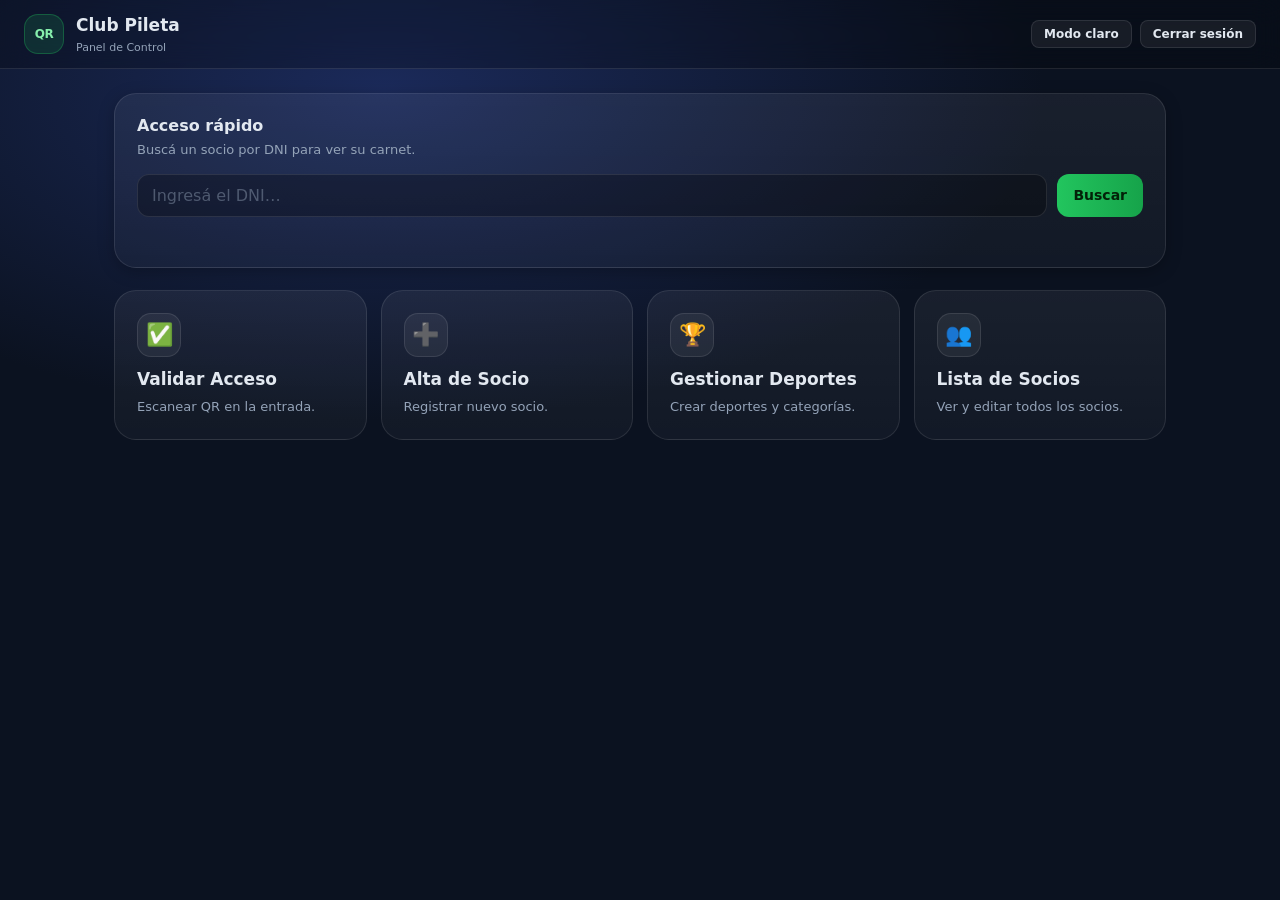
<file: src/main/resources/static/index.html>
<!doctype html>
<html lang="es">
<head>
  <meta charset="utf-8" />
  <meta name="viewport" content="width=device-width,initial-scale=1" />
  <title>Panel de Control — Club Pileta QR</title>
  <script>(function(){document.documentElement.setAttribute('data-theme',localStorage.getItem('theme')||'dark');})()</script>
  <link rel="stylesheet" href="styles.css" />
  <style>
    .quick-search {
      background: var(--card-bg);
      border: 1px solid var(--border);
      border-radius: var(--r-xl);
      padding: 22px;
      margin-bottom: 22px;
      box-shadow: var(--shadow-sm);
    }
    .quick-search h2 { margin: 0 0 4px; font-size: 16px; }

    .search-row { display: flex; gap: 10px; margin-top: 14px; }
    .search-row .form-input { flex: 1; font-size: 16px; }
    @media (max-width: 480px) { .search-row { flex-direction: column; } }

    /* Search result */
    .search-result {
      margin-top: 16px; padding: 16px; border-radius: var(--r-lg);
      background: rgba(34,197,94,.07); border: 1px solid var(--accent-ring);
      display: none; justify-content: space-between; align-items: flex-start; gap: 16px;
      animation: _fadeUp .2s ease-out;
    }
    .search-result.visible { display: flex; }
    .search-result-name { font-size: 19px; font-weight: 700; color: var(--accent-txt); }
    .search-result-sub  { color: var(--txt-muted); font-size: 13px; margin-top: 3px; }
    .search-result-sports { margin-top: 10px; display: flex; flex-wrap: wrap; gap: 6px; }

    .search-msg { margin-top: 10px; font-size: 13px; color: var(--danger); min-height: 18px; }

    /* Nav cards */
    .nav-grid {
      display: grid;
      grid-template-columns: repeat(auto-fit, minmax(220px, 1fr));
      gap: 14px;
    }
    .nav-card {
      background: var(--card-bg); border: 1px solid var(--border);
      border-radius: var(--r-xl); padding: 22px;
      cursor: pointer; text-decoration: none; color: var(--txt);
      transition: border-color .2s, transform .18s, box-shadow .18s;
      display: flex; flex-direction: column; gap: 8px;
    }
    .nav-card:hover {
      border-color: var(--accent-ring);
      transform: translateY(-3px);
      box-shadow: 0 12px 40px rgba(0,0,0,.3);
    }
    .nav-card:active { transform: translateY(-1px); }
    .nav-card-icon {
      width: 44px; height: 44px; border-radius: var(--r-md);
      display: grid; place-items: center; font-size: 22px;
      background: rgba(255,255,255,.06); border: 1px solid var(--border);
      margin-bottom: 4px;
    }
    .nav-card h2 { margin: 0; font-size: 17px; }
    .nav-card p  { margin: 0; color: var(--txt-muted); font-size: 13px; }
  </style>
</head>
<body>

<header class="site-header">
  <div class="header-brand">
    <div class="logo-badge">QR</div>
    <div>
      <div class="header-brand-title">Club Pileta</div>
      <div class="header-brand-sub">Panel de Control</div>
    </div>
  </div>
  <nav class="header-nav">
    <button class="btn btn-sm" id="themeToggle" onclick="toggleTheme()">Modo claro</button>
    <button class="btn btn-sm" onclick="logout()">Cerrar sesión</button>
  </nav>
</header>

<main class="page-main">

  <section class="quick-search">
    <h2>Acceso rápido</h2>
    <p class="text-muted text-sm">Buscá un socio por DNI para ver su carnet.</p>

    <div class="search-row">
      <input id="dniBuscar" class="form-input" type="text"
             placeholder="Ingresá el DNI…" inputmode="numeric"
             onkeypress="if(event.key==='Enter') buscarSocio()" />
      <button class="btn btn-primary" id="btnBuscar" onclick="buscarSocio()">Buscar</button>
    </div>

    <div id="resultado" class="search-result">
      <div>
        <div id="rNombre" class="search-result-name"></div>
        <div id="rInfo" class="search-result-sub"></div>
        <div id="rDeportes" class="search-result-sports"></div>
      </div>
      <button class="btn btn-primary btn-sm" onclick="abrirCarnet()">Ver carnet →</button>
    </div>

    <div id="msg" class="search-msg"></div>
  </section>

  <div class="nav-grid">
    <a href="/scan.html" class="nav-card">
      <div class="nav-card-icon">✅</div>
      <h2>Validar Acceso</h2>
      <p>Escanear QR en la entrada.</p>
    </a>

    <a href="/alta-socio.html" class="nav-card">
      <div class="nav-card-icon">➕</div>
      <h2>Alta de Socio</h2>
      <p>Registrar nuevo socio.</p>
    </a>

    <a href="/admin-deportes.html" class="nav-card">
      <div class="nav-card-icon">🏆</div>
      <h2>Gestionar Deportes</h2>
      <p>Crear deportes y categorías.</p>
    </a>

    <a href="/socios.html" class="nav-card">
      <div class="nav-card-icon">👥</div>
      <h2>Lista de Socios</h2>
      <p>Ver y editar todos los socios.</p>
    </a>
  </div>

</main>

<script src="auth.js"></script>
<script>
initTheme();
let socioActual = null;

async function buscarSocio() {
  const q = document.getElementById('dniBuscar').value.trim();
  const msg = document.getElementById('msg');
  const resDiv = document.getElementById('resultado');
  const depDiv = document.getElementById('rDeportes');
  const btn = document.getElementById('btnBuscar');

  msg.textContent = '';
  resDiv.classList.remove('visible');
  depDiv.innerHTML = '';
  socioActual = null;

  if (!q) return;

  btn.classList.add('is-loading');
  btn.disabled = true;

  try {
    const r = await fetch(`/api/socios/buscar?q=${encodeURIComponent(q)}`);
    if (!r.ok) { msg.textContent = 'Socio no encontrado.'; return; }

    const socio = await r.json();
    if (socio && socio.id) {
      socioActual = socio;
      document.getElementById('rNombre').textContent = socio.nombre;
      document.getElementById('rInfo').textContent = `DNI: ${socio.dni}  ·  ID #${socio.id}`;

      if (socio.deportes && socio.deportes.length > 0) {
        depDiv.innerHTML = socio.deportes
          .map(d => `<span class="badge badge-green">${d.nombre} · ${d.categoria}</span>`)
          .join('');
      } else {
        depDiv.innerHTML = '<span class="text-muted text-sm">Sin deportes asignados</span>';
      }
      resDiv.classList.add('visible');
    }
  } catch (e) {
    msg.textContent = 'Error de conexión con el servidor.';
  } finally {
    btn.classList.remove('is-loading');
    btn.disabled = false;
  }
}

function abrirCarnet() {
  if (socioActual) window.location.href = '/carnet/socio/' + socioActual.id;
}
</script>
</body>
</html>
</file>
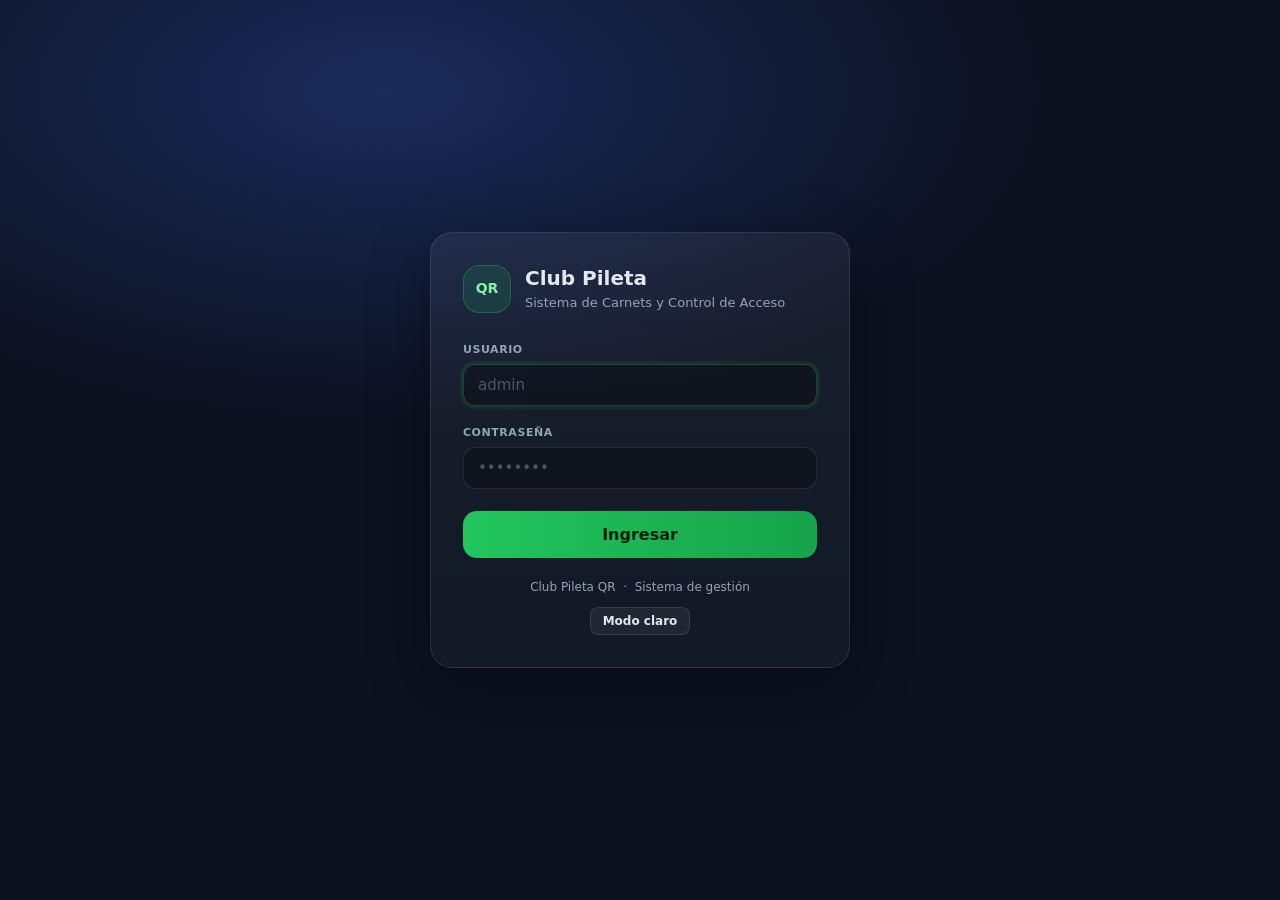
<file: src/main/resources/static/login.html>
<!doctype html>
<html lang="es">
<head>
  <meta charset="utf-8" />
  <meta name="viewport" content="width=device-width,initial-scale=1" />
  <title>Iniciar sesión — Club Pileta QR</title>
  <script>(function(){document.documentElement.setAttribute('data-theme',localStorage.getItem('theme')||'dark');})()</script>
  <link rel="stylesheet" href="styles.css" />
  <script src="auth.js"></script>
  <style>
    body { display: grid; place-items: center; padding: var(--p); }

    .login-card {
      width: min(420px, 100%);
      background: var(--card-bg);
      border: 1px solid var(--border);
      border-radius: var(--r-xl);
      padding: 32px;
      box-shadow: var(--shadow);
      animation: _fadeUp .35s ease-out both;
    }

    .login-logo {
      display: flex; align-items: center; gap: 14px; margin-bottom: 28px;
    }
    .login-logo-badge {
      width: 48px; height: 48px; border-radius: 16px; flex-shrink: 0;
      display: grid; place-items: center;
      background: var(--accent-dim); border: 1px solid var(--accent-ring);
      font-weight: 900; font-size: 14px; color: var(--accent-txt);
    }
    .login-logo h1 { margin: 0; font-size: 20px; }
    .login-logo p  { color: var(--txt-muted); font-size: 13px; margin-top: 3px; }

    .field-wrap { margin-top: 18px; display: grid; gap: 6px; }

    .error-banner {
      display: none; margin-top: 16px;
      padding: 11px 14px; border-radius: var(--r);
      background: var(--danger-dim); border: 1px solid var(--danger-ring);
      color: var(--danger-txt); font-size: 13px;
      align-items: center; gap: 8px;
      animation: _fadeUp .2s ease-out;
    }
    .error-banner.visible { display: flex; }

    .btn-submit { margin-top: 22px; }

    .login-footer {
      margin-top: 20px; text-align: center;
      color: var(--txt-muted); font-size: 12px;
    }
  </style>
</head>
<body>

  <div class="login-card">
    <div class="login-logo">
      <div class="login-logo-badge">QR</div>
      <div>
        <h1>Club Pileta</h1>
        <p>Sistema de Carnets y Control de Acceso</p>
      </div>
    </div>

    <form method="post" action="/login" id="loginForm">
      <div class="field-wrap">
        <label class="form-label" for="username">Usuario</label>
        <input class="form-input" id="username" name="username"
               placeholder="admin" autocomplete="username" autofocus />
      </div>

      <div class="field-wrap">
        <label class="form-label" for="password">Contraseña</label>
        <input class="form-input" id="password" name="password"
               type="password" placeholder="••••••••" autocomplete="current-password" />
      </div>

      <div id="errorBanner" class="error-banner">
        <span>⚠️</span>
        <span>Usuario o contraseña incorrectos. Intentá de nuevo.</span>
      </div>

      <button type="submit" id="btnSubmit" class="btn btn-primary btn-lg btn-full btn-submit">
        Ingresar
      </button>
    </form>

    <div class="login-footer">
      Club Pileta QR &nbsp;·&nbsp; Sistema de gestión
      <div style="margin-top:10px">
        <button class="btn btn-sm" id="themeToggle" onclick="toggleTheme()">Modo claro</button>
      </div>
    </div>
  </div>

  <script>
    initTheme();
    if (new URLSearchParams(location.search).has('error')) {
      document.getElementById('errorBanner').classList.add('visible');
    }

    document.getElementById('loginForm').addEventListener('submit', function() {
      const btn = document.getElementById('btnSubmit');
      btn.classList.add('is-loading');
      btn.textContent = 'Ingresando';
      btn.disabled = true;
    });
  </script>
</body>
</html>
</file>
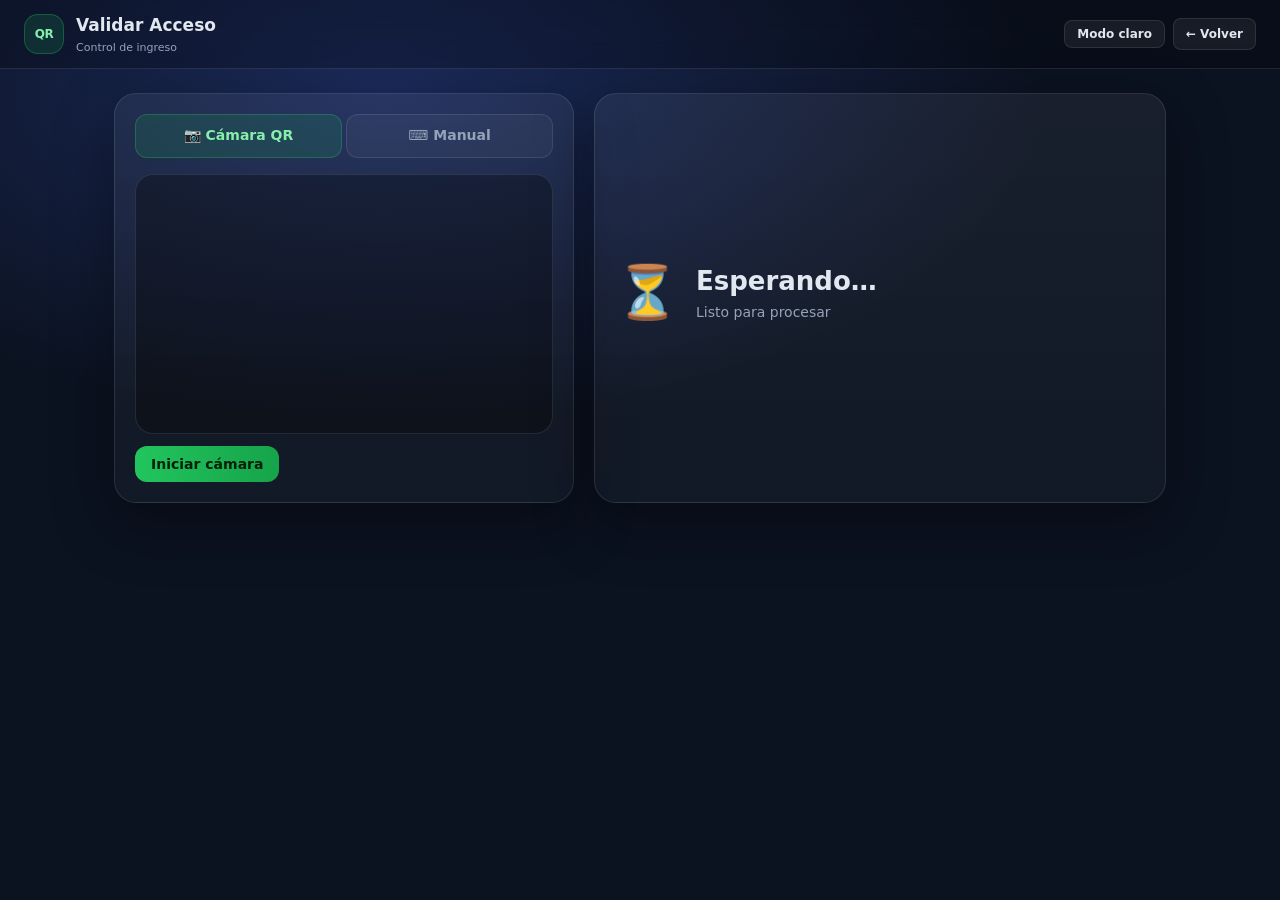
<file: src/main/resources/static/scan.html>
<!doctype html>
<html lang="es">
<head>
  <meta charset="utf-8" />
  <meta name="viewport" content="width=device-width, initial-scale=1" />
  <title>Validar Acceso — Club Pileta QR</title>
  <script>(function(){document.documentElement.setAttribute('data-theme',localStorage.getItem('theme')||'dark');})()</script>
  <link rel="stylesheet" href="styles.css" />
  <script src="auth.js"></script>
  <style>
    .scan-grid {
      display: grid; gap: 20px;
    }
    @media (min-width: 900px) {
      .scan-grid { grid-template-columns: 460px 1fr; }
    }

    /* Tabs */
    .tabs { display: flex; gap: 4px; margin-bottom: 16px; }
    .tab {
      flex: 1; padding: 10px; border-radius: var(--r); cursor: pointer; font-size: 14px;
      font-weight: 600; border: 1px solid var(--border); background: rgba(255,255,255,.04);
      color: var(--txt-muted); transition: .15s; text-align: center; user-select: none;
    }
    .tab.active { background: var(--accent-dim); border-color: var(--accent-ring); color: var(--accent-txt); }
    .tab-panel { display: none; }
    .tab-panel.active { display: block; }

    /* Camera area */
    #reader {
      width: 100%; min-height: 260px; border-radius: var(--r-lg);
      overflow: hidden; background: rgba(0,0,0,.3);
      border: 1px solid var(--border);
    }
    .cam-controls { display: flex; gap: 10px; margin-top: 12px; flex-wrap: wrap; }

    /* Manual input */
    .manual-hint {
      color: var(--txt-muted); font-size: 12px; margin-top: 8px;
    }

    /* Result card */
    .result-card {
      transition: border-color .3s, background .3s;
      min-height: 200px; display: flex; flex-direction: column; justify-content: center;
    }
    .result-card.ok  { border-color: var(--accent-ring); background: rgba(34,197,94,.07); }
    .result-card.bad { border-color: var(--danger-ring); background: var(--danger-dim); }

    .result-head { display: flex; gap: 16px; align-items: center; margin-bottom: 12px; }
    .result-icon { font-size: 52px; line-height: 1; }
    .result-title { font-size: 26px; font-weight: 900; margin: 0; }
    .result-status-line { color: var(--txt-muted); font-size: 14px; }

    .result-kv { margin-top: 8px; font-size: 16px; }
    .result-kv b { color: var(--txt-muted); font-weight: 500; margin-right: 6px; }

    .result-detail {
      margin-top: 14px; padding-top: 12px;
      border-top: 1px solid var(--border);
      font-size: 14px; font-style: italic; color: var(--txt-muted);
    }

    /* Countdown bar */
    .countdown-wrap {
      margin-top: 16px; display: none;
    }
    .countdown-wrap.visible { display: block; }
    .countdown-bar-bg {
      height: 4px; border-radius: 2px; background: rgba(255,255,255,.08);
      overflow: hidden;
    }
    .countdown-bar {
      height: 100%; border-radius: 2px; background: var(--accent);
      transition: width 1s linear;
    }
    .countdown-label { font-size: 11px; color: var(--txt-muted); margin-top: 4px; }
  </style>
</head>
<body>

<header class="site-header">
  <div class="header-brand">
    <div class="logo-badge">QR</div>
    <div>
      <div class="header-brand-title">Validar Acceso</div>
      <div class="header-brand-sub">Control de ingreso</div>
    </div>
  </div>
  <nav class="header-nav">
    <button class="btn btn-sm" id="themeToggle" onclick="toggleTheme()">Modo claro</button>
    <a href="/" class="btn btn-sm">← Volver</a>
  </nav>
</header>

<main class="page-main">
  <div class="scan-grid">

    <!-- Left: scanner panel -->
    <div class="card card-body">
      <div class="tabs">
        <div class="tab active" onclick="switchTab('cam')">📷 Cámara QR</div>
        <div class="tab" onclick="switchTab('manual')">⌨️ Manual</div>
      </div>

      <div id="tabCam" class="tab-panel active">
        <div id="reader"></div>
        <div class="cam-controls">
          <button class="btn btn-primary" id="btnStart" onclick="startCam()">Iniciar cámara</button>
          <button class="btn d-none" id="btnStop" onclick="stopCam()">⏹ Detener</button>
        </div>
      </div>

      <div id="tabManual" class="tab-panel">
        <div class="form-group">
          <label class="form-label">Token del carnet (UUID)</label>
          <input id="manualToken" class="form-input" type="text"
                 placeholder="f259f193  ó  xxxxxxxx-xxxx-xxxx-xxxx-xxxxxxxxxxxx"
                 onkeypress="if(event.key==='Enter') validateManual()" />
        </div>
        <p class="manual-hint">Ingresá el código de 8 caracteres del carnet, el UUID completo, o la URL.</p>
        <button class="btn btn-primary btn-full mt" id="btnManual" onclick="validateManual()">
          Validar acceso
        </button>
      </div>
    </div>

    <!-- Right: result panel -->
    <div id="resultCard" class="card card-body result-card">
      <div class="result-head">
        <div id="rIcon" class="result-icon">⏳</div>
        <div>
          <div id="rTitle" class="result-title">Esperando…</div>
          <div id="rSub" class="result-status-line">Listo para procesar</div>
        </div>
      </div>
      <div id="rInfo"></div>
      <div id="cdWrap" class="countdown-wrap">
        <div class="countdown-bar-bg">
          <div id="cdBar" class="countdown-bar" style="width:100%"></div>
        </div>
        <div class="countdown-label" id="cdLabel"></div>
      </div>
    </div>

  </div>
</main>

<div id="toast-root"></div>
<script src="html5-qrcode.min.js"></script>
<script>
  initTheme();
  const API_URL = '/validar-qr';

  // Auto-validar si la URL trae ?token= (cuando se escanea el QR con el celular)
  (function() {
    const params = new URLSearchParams(window.location.search);
    const t = params.get('token');
    if (t) window.addEventListener('DOMContentLoaded', () => validate(t, true));
  })();
  const CLEAR_MS = 6000;

  const resultCard = document.getElementById('resultCard');
  const rIcon      = document.getElementById('rIcon');
  const rTitle     = document.getElementById('rTitle');
  const rSub       = document.getElementById('rSub');
  const rInfo      = document.getElementById('rInfo');
  const cdWrap     = document.getElementById('cdWrap');
  const cdBar      = document.getElementById('cdBar');
  const cdLabel    = document.getElementById('cdLabel');

  let qrScanner  = null;
  let lastToken  = null;
  let busy       = false;
  let clearTimer = null;
  let cdInterval = null;

  /* ── Audio feedback ── */
  function beep(ok) {
    try {
      const ctx = new (window.AudioContext || window.webkitAudioContext)();
      const osc = ctx.createOscillator();
      const gain = ctx.createGain();
      osc.connect(gain); gain.connect(ctx.destination);
      osc.type = ok ? 'sine' : 'square';
      osc.frequency.setValueAtTime(ok ? 880 : 200, ctx.currentTime);
      gain.gain.setValueAtTime(.1, ctx.currentTime);
      osc.start();
      gain.gain.exponentialRampToValueAtTime(.0001, ctx.currentTime + (ok ? .5 : .8));
      osc.stop(ctx.currentTime + (ok ? .5 : .8));
    } catch(_) {}
  }

  /* ── UI state ── */
  function setResult(state, title, sub, infoHtml) {
    resultCard.className = 'card card-body result-card ' + (state || '');
    if (state === 'ok')  resultCard.classList.add('pulse-green');
    if (state === 'bad') resultCard.classList.add('pulse-red');
    setTimeout(() => { resultCard.classList.remove('pulse-green','pulse-red'); }, 600);

    rIcon.textContent  = state === 'ok' ? '✅' : (state === 'bad' ? '❌' : '⏳');
    rTitle.textContent = title;
    rSub.textContent   = sub || '';
    rInfo.innerHTML    = infoHtml || '';
  }

  function startCountdown(ms) {
    clearCountdown();
    cdWrap.classList.add('visible');
    const end = Date.now() + ms;
    cdBar.style.transition = 'none';
    cdBar.style.width = '100%';
    requestAnimationFrame(() => {
      cdBar.style.transition = `width ${ms}ms linear`;
      cdBar.style.width = '0%';
    });
    cdInterval = setInterval(() => {
      const left = Math.max(0, Math.ceil((end - Date.now()) / 1000));
      cdLabel.textContent = left > 0 ? `Limpiando en ${left}s…` : '';
    }, 200);
  }

  function clearCountdown() {
    clearInterval(cdInterval);
    cdWrap.classList.remove('visible');
  }

  /* ── Token extraction ── */
  function extractToken(text) {
    const uuid = /[0-9a-f]{8}-[0-9a-f]{4}-[0-9a-f]{4}-[0-9a-f]{4}-[0-9a-f]{12}/i;
    const short = /^[0-9a-f]{8}$/i;
    const mUuid = text.match(uuid);
    if (mUuid) return mUuid[0];
    const trimmed = text.trim();
    if (short.test(trimmed)) return trimmed;
    return '';
  }

  /* ── Validation ── */
  async function validate(raw, manual = false) {
    const token = extractToken(raw);
    if (!token) return;
    if (token === lastToken && !manual) return;
    if (busy) return;

    busy = true; lastToken = token;
    clearTimeout(clearTimer);
    clearCountdown();
    setResult('', 'Validando…', `Token: ${token.slice(0,8)}…`, '');

    try {
      const res  = await fetch(`${API_URL}?token=${token}&_t=${Date.now()}`);

      let data;
      try {
        data = await res.json();
      } catch (_) {
        setResult('bad', 'ERROR', `Respuesta inválida del servidor (HTTP ${res.status})`, '');
        lastToken = null;
        busy = false;
        return;
      }

      if (!res.ok || !data.resultado) {
        setResult('bad', 'ERROR', `Error del servidor (HTTP ${res.status})`, '');
        lastToken = null;
        busy = false;
        return;
      }

      const estado = String(data.resultado).toUpperCase().trim();
      const ok = estado === 'OK';

      beep(ok);

      const labels = {
        OK: 'HABILITADO',
        VENCIDO: 'VENCIDO',
        ANULADO: 'ANULADO',
        TOKEN_INVALIDO: 'TOKEN INVÁLIDO',
        SUSPENDIDO: 'SUSPENDIDO',
        SIN_MEMBRESIA: 'SIN MEMBRESÍA'
      };

      const vencDisplay = Array.isArray(data.vencimiento)
        ? data.vencimiento.join('-')
        : (data.vencimiento || 'No indica');

      setResult(
        ok ? 'ok' : 'bad',
        labels[estado] || estado,
        ok ? 'Acceso autorizado' : 'Acceso denegado',
        `<div class="result-kv"><b>Socio:</b> ${data.nombre || 'Sin nombre'}</div>
         <div class="result-kv"><b>Vence:</b> ${vencDisplay}</div>
         ${data.detalle ? `<div class="result-detail">${data.detalle}</div>` : ''}`
      );

      startCountdown(CLEAR_MS);
      clearTimer = setTimeout(() => {
        setResult('', 'Esperando…', 'Listo para procesar', '');
        clearCountdown();
        lastToken = null;
      }, CLEAR_MS);

    } catch (_) {
      setResult('bad', 'ERROR', 'Falla de red o servidor no disponible', '');
      lastToken = null;
    } finally {
      busy = false;
    }
  }

  /* ── Camera ── */
  async function startCam() {
    if (!qrScanner) qrScanner = new Html5Qrcode('reader');
    try {
      await qrScanner.start({ facingMode: 'environment' }, { fps: 10, qrbox: 240 },
        text => validate(text));
      document.getElementById('btnStart').classList.add('d-none');
      document.getElementById('btnStop').classList.remove('d-none');
    } catch (_) {
      setResult('bad', 'Sin cámara', 'No se pudo acceder a la cámara', '');
    }
  }

  async function stopCam() {
    if (qrScanner) { try { await qrScanner.stop(); } catch(_){} }
    document.getElementById('btnStart').classList.remove('d-none');
    document.getElementById('btnStop').classList.add('d-none');
  }

  /* ── Manual ── */
  function validateManual() {
    const v = document.getElementById('manualToken').value.trim();
    if (!v) return;
    const token = extractToken(v);
    if (!token) {
      setResult('bad', 'Formato inválido',
        'El token debe ser un UUID (xxxxxxxx-xxxx-xxxx-xxxx-xxxxxxxxxxxx)', '');
      return;
    }
    validate(v, true);
  }

  /* ── Tabs ── */
  function switchTab(id) {
    document.querySelectorAll('.tab').forEach((t,i) => t.classList.toggle('active', ['cam','manual'][i] === id));
    document.getElementById('tabCam').classList.toggle('active', id === 'cam');
    document.getElementById('tabManual').classList.toggle('active', id === 'manual');
  }
</script>
</body>
</html>
</file>
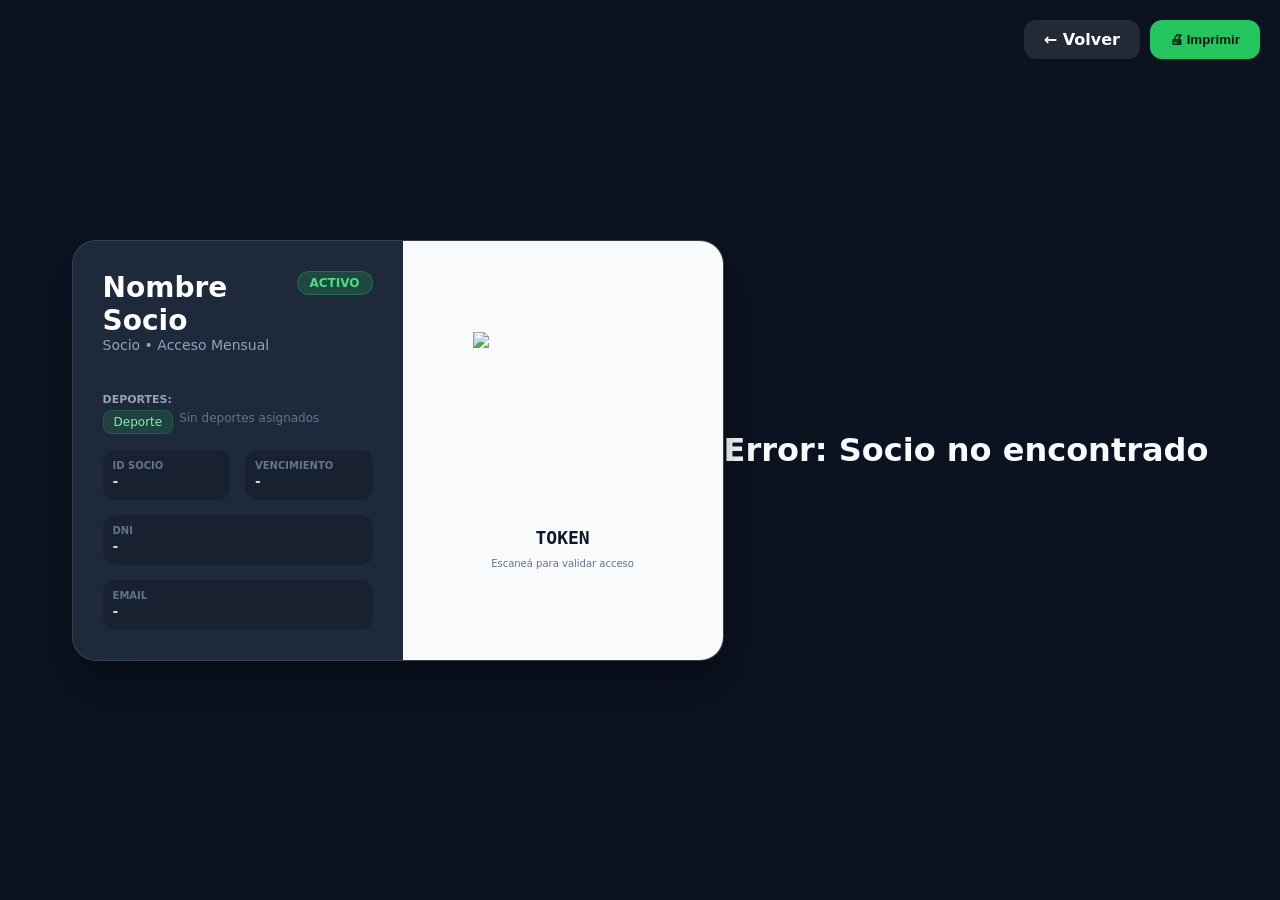
<file: src/main/resources/templates/carnet.html>
<!doctype html>
<html lang="es" xmlns:th="http://www.thymeleaf.org">
<head>
  <meta charset="utf-8" />
  <meta name="viewport" content="width=device-width,initial-scale=1" />
  <title>Carnet Digital - Pileta Municipal</title>
  <style>
    :root {
      --bg: #0b1220;
      --card-bg: #1e293b;
      --accent: #22c55e;
      --border: rgba(255,255,255,0.1);
      --txt: #f8fafc;
    }

    body {
      margin: 0; font-family: system-ui, sans-serif;
      background-color: var(--bg); color: var(--txt);
      display: flex; justify-content: center; align-items: center; min-height: 100vh;
    }

    .carnet-card {
      width: 650px; background: var(--card-bg);
      border-radius: 24px; overflow: hidden;
      display: flex; position: relative;
      border: 1px solid var(--border);
      box-shadow: 0 25px 50px -12px rgba(0,0,0,0.5);
    }

    .info-section { padding: 30px; flex: 1; }
    .header-info { display: flex; justify-content: space-between; align-items: flex-start; margin-bottom: 20px; }
    .status-badge { background: rgba(34,197,94,0.2); color: #4ade80; padding: 4px 12px; border-radius: 20px; font-size: 12px; font-weight: 700; border: 1px solid rgba(34,197,94,0.3); }
    
    .socio-nombre { font-size: 28px; font-weight: 800; margin: 0; color: white; }
    .socio-sub { color: #94a3b8; font-size: 14px; margin-bottom: 20px; }

    .data-grid { display: grid; grid-template-columns: 1fr 1fr; gap: 15px; margin-top: 15px;}
    .data-item { background: rgba(0,0,0,0.2); padding: 10px; border-radius: 12px; }
    .label { font-size: 10px; color: #64748b; text-transform: uppercase; font-weight: 700; display: block; }
    .value { font-size: 14px; font-weight: 600; color: #cbd5e1; }

    .qr-section { background: #f8fafc; padding: 30px; display: flex; flex-direction: column; align-items: center; justify-content: center; width: 260px; }
    .qr-img { width: 180px; height: 180px; }
    .token-text { margin-top: 15px; color: #0f172a; font-family: monospace; font-weight: 800; font-size: 18px; }

    .actions { position: fixed; top: 20px; right: 20px; display: flex; gap: 10px; }
    .btn { padding: 10px 20px; border-radius: 12px; border: none; font-weight: 700; cursor: pointer; transition: 0.2s; }
    .btn-print { background: var(--accent); color: #05130a; }
    .btn-back { background: rgba(255,255,255,0.1); color: white; text-decoration: none; }

    @media print {
      .actions { display: none; }
      body { background: white !important; }
      .carnet-card { box-shadow: none; border: 1px solid #ddd; background: white !important; color: black !important; width: 100%; margin: 0; }
      .socio-nombre, .value { color: black !important; }
      .data-item { background: #f1f5f9 !important; border: 1px solid #e2e8f0; }
    }
  </style>
</head>
<body>

  <div class="actions">
    <a href="javascript:history.back()" class="btn btn-back">← Volver</a>
    <button class="btn btn-print" onclick="window.print()">🖨 Imprimir</button>
  </div>

  <div class="carnet-card" th:if="${socio}">
    <div class="info-section">
      <div class="header-info">
        <div>
          <h1 class="socio-nombre" th:text="${socio.nombre}">Nombre Socio</h1>
          <div class="socio-sub">Socio • Acceso Mensual</div>
        </div>
        <span class="status-badge">ACTIVO</span>
      </div>

      <div class="deportes-box" style="margin-bottom: 20px;">
        <p style="color: #94a3b8; font-size: 11px; font-weight: 700; margin-bottom: 5px;">DEPORTES:</p>
        <div style="display: flex; gap: 6px; flex-wrap: wrap;">
            <th:block th:each="d : ${deportes}">
                <span style="background: rgba(34,197,94,0.15); color: #86efac; padding: 4px 10px; border-radius: 8px; font-size: 12px; border: 1px solid rgba(34,197,94,0.2);" th:text="${d.nombre}">
                    Deporte
                </span>
            </th:block>
            <span th:if="${#lists.isEmpty(deportes)}" style="color: #64748b; font-size: 12px;">Sin deportes asignados</span>
        </div>
      </div>

      <div class="data-grid">
        <div class="data-item">
          <span class="label">ID Socio</span>
          <span class="value" th:text="${socio.id}">-</span>
        </div>
        <div class="data-item">
          <span class="label">Vencimiento</span>
          <span class="value" th:text="${#temporals.format(carnetVence, 'dd/MM/yyyy')}">-</span>
        </div>
        <div class="data-item" style="grid-column: span 2;">
          <span class="label">DNI</span>
          <span class="value" th:text="${socio.dni}">-</span>
        </div>
        <div class="data-item" style="grid-column: span 2;">
          <span class="label">Email</span>
          <span class="value" th:text="${socio.email ?: 'No registrado'}">-</span>
        </div>
      </div>
    </div>

    <div class="qr-section">
      <img class="qr-img" th:src="@{'/qr.png?token=' + ${carnetToken}}" alt="QR">
      <div class="token-text" th:text="${#strings.substring(carnetToken, 0, 8)}">TOKEN</div>
      <small style="color: #64748b; font-size: 10px; margin-top: 10px;">Escaneá para validar acceso</small>
    </div>
  </div>

  <div th:unless="${socio}">
      <h1>Error: Socio no encontrado</h1>
  </div>

</body>
</html>
</file>
<file: src/main/resources/static/styles.css>
/* ============================================================
   styles.css — Design System · Club Pileta QR
   ============================================================ */

:root {
  --bg:           #0b1220;
  --txt:          #e2e8f0;
  --txt-muted:    #94a3b8;
  --accent:       #22c55e;
  --accent-h:     #16a34a;
  --accent-dim:   rgba(34,197,94,.14);
  --accent-ring:  rgba(34,197,94,.30);
  --accent-txt:   #86efac;
  --danger:       #ef4444;
  --danger-dim:   rgba(239,68,68,.09);
  --danger-ring:  rgba(239,68,68,.32);
  --danger-txt:   #fecaca;
  --border:       rgba(255,255,255,.10);
  --border-h:     rgba(255,255,255,.20);
  --card-bg:      linear-gradient(180deg,rgba(255,255,255,.06),rgba(255,255,255,.03));
  --input-bg:     rgba(0,0,0,.28);
  --shadow:       0 20px 60px rgba(0,0,0,.35);
  --shadow-sm:    0 4px 16px rgba(0,0,0,.25);
  --dialog-bg:    #111c36;
  --r-sm:  8px;
  --r:     12px;
  --r-md:  14px;
  --r-lg:  18px;
  --r-xl:  22px;
  --p: 24px;
}

/* ─── Light mode ──────────────────── */
[data-theme="light"] {
  --bg:           #f1f5f9;
  --txt:          #0f172a;
  --txt-muted:    #64748b;
  --accent:       #16a34a;
  --accent-h:     #15803d;
  --accent-dim:   rgba(22,163,74,.12);
  --accent-ring:  rgba(22,163,74,.35);
  --accent-txt:   #166534;
  --danger:       #dc2626;
  --danger-dim:   rgba(220,38,38,.08);
  --danger-ring:  rgba(220,38,38,.30);
  --danger-txt:   #991b1b;
  --border:       rgba(0,0,0,.10);
  --border-h:     rgba(0,0,0,.22);
  --card-bg:      linear-gradient(180deg,#ffffff,#f8fafc);
  --input-bg:     #ffffff;
  --shadow:       0 20px 60px rgba(0,0,0,.10);
  --shadow-sm:    0 4px 16px rgba(0,0,0,.07);
  --dialog-bg:    #ffffff;
}

[data-theme="light"] body {
  background: radial-gradient(1200px 600px at 30% 10%, #dbeafe 0%, var(--bg) 55%);
}
[data-theme="light"] .site-header {
  background: rgba(255,255,255,.85);
}
[data-theme="light"] .btn {
  background: rgba(0,0,0,.05);
}
[data-theme="light"] .btn:hover {
  background: rgba(0,0,0,.10);
}
[data-theme="light"] .data-table th {
  background: rgba(0,0,0,.04);
}
[data-theme="light"] .data-table tbody tr:hover {
  background: rgba(0,0,0,.02);
}
[data-theme="light"] .card-foot {
  background: rgba(0,0,0,.03);
}
[data-theme="light"] .form-field {
  background: rgba(0,0,0,.03);
}
[data-theme="light"] .skeleton {
  background: linear-gradient(90deg,
    rgba(0,0,0,.06) 25%, rgba(0,0,0,.11) 50%, rgba(0,0,0,.06) 75%);
  background-size: 200% 100%;
}
[data-theme="light"] .toast-item {
  background: rgba(255,255,255,.97);
  color: var(--txt);
}
[data-theme="light"] .toast-ok  { color: #166534; }
[data-theme="light"] .toast-err { color: #991b1b; }
[data-theme="light"] .alert-ok  { color: #166534; }
[data-theme="light"] .alert-err { color: #991b1b; }
[data-theme="light"] .btn-danger { color: #991b1b; }
[data-theme="light"] .tab { background: rgba(0,0,0,.04); }
[data-theme="light"] .nav-card-icon { background: rgba(0,0,0,.05); }
[data-theme="light"] .nav-card:hover { box-shadow: 0 12px 40px rgba(0,0,0,.12); }
[data-theme="light"] .sport-option { background: rgba(0,0,0,.03); }
[data-theme="light"] .countdown-bar-bg { background: rgba(0,0,0,.08); }
[data-theme="light"] .status-bar { background: rgba(0,0,0,.04); }

/* ─── Reset ─────────────────────────── */
*, *::before, *::after { box-sizing: border-box; }
body {
  margin: 0; padding: 0; min-height: 100vh;
  color: var(--txt);
  background: radial-gradient(1200px 600px at 30% 10%, #1b2a5a 0%, var(--bg) 55%);
  font-family: system-ui, -apple-system, 'Segoe UI', Roboto, Arial, sans-serif;
  font-size: 15px; line-height: 1.55;
  -webkit-font-smoothing: antialiased;
}
h1,h2,h3 { line-height: 1.2; }
a { color: inherit; }
p { margin: 0; }

/* ─── Header ──────────────────────── */
.site-header {
  display: flex; justify-content: space-between; align-items: center;
  padding: 12px var(--p);
  border-bottom: 1px solid var(--border);
  background: rgba(0,0,0,.22);
  backdrop-filter: blur(14px);
  -webkit-backdrop-filter: blur(14px);
  position: sticky; top: 0; z-index: 100;
}
.header-brand { display: flex; align-items: center; gap: 12px; text-decoration: none; }
.header-brand-title { margin: 0; font-size: 17px; font-weight: 700; color: var(--txt); }
.header-brand-sub { color: var(--txt-muted); font-size: 11px; margin-top: 1px; }
.header-nav { display: flex; gap: 8px; align-items: center; }

/* ─── Logo Badge ──────────────────── */
.logo-badge {
  width: 40px; height: 40px; border-radius: var(--r-md); flex-shrink: 0;
  display: grid; place-items: center;
  background: var(--accent-dim); border: 1px solid var(--accent-ring);
  font-weight: 900; font-size: 12px; color: var(--accent-txt);
  letter-spacing: -.5px; user-select: none;
}

/* ─── Page container ──────────────── */
.page-main { padding: var(--p); max-width: 1100px; margin: 0 auto; }

/* ─── Buttons ─────────────────────── */
.btn {
  display: inline-flex; align-items: center; justify-content: center; gap: 6px;
  padding: 10px 16px; border-radius: var(--r);
  border: 1px solid var(--border); background: rgba(255,255,255,.06);
  color: var(--txt); font-size: 14px; font-weight: 600;
  cursor: pointer; text-decoration: none;
  transition: background .15s, border-color .15s, transform .1s, opacity .15s;
  white-space: nowrap; user-select: none;
  font-family: inherit;
}
.btn:hover { background: rgba(255,255,255,.12); border-color: var(--border-h); }
.btn:active { transform: scale(.97); }
.btn:disabled { opacity: .45; cursor: not-allowed; transform: none !important; pointer-events: none; }

.btn-primary {
  background: linear-gradient(90deg, var(--accent), var(--accent-h));
  color: #032108; border: none; font-weight: 700;
}
.btn-primary:hover { opacity: .9; background: linear-gradient(90deg, var(--accent), var(--accent-h)); border: none; }

.btn-danger { background: rgba(239,68,68,.10); border-color: var(--danger-ring); color: #fca5a5; }
.btn-danger:hover { background: rgba(239,68,68,.18); }

.btn-sm { padding: 6px 12px; font-size: 12px; border-radius: var(--r-sm); }
.btn-lg { padding: 14px 20px; font-size: 16px; border-radius: var(--r-md); }
.btn-full { width: 100%; }

/* Loading spinner inside button */
.btn.is-loading { pointer-events: none; opacity: .75; }
.btn.is-loading::after {
  content: '';
  width: 14px; height: 14px; flex-shrink: 0;
  border: 2px solid currentColor; border-top-color: transparent;
  border-radius: 50%; animation: _spin .6s linear infinite;
}
@keyframes _spin { to { transform: rotate(360deg); } }

/* ─── Cards ───────────────────────── */
.card {
  background: var(--card-bg);
  border: 1px solid var(--border);
  border-radius: var(--r-xl);
  box-shadow: var(--shadow);
}
.card-body  { padding: 20px; }
.card-head  { padding: 18px 20px 0; }
.card-head h2 { margin: 0; font-size: 17px; }
.card-head p  { margin: 6px 0 0; color: var(--txt-muted); font-size: 13px; }
.card-foot {
  padding: 14px 20px; border-top: 1px solid var(--border);
  background: rgba(0,0,0,.10);
  display: flex; gap: 8px; justify-content: flex-end; align-items: center;
  flex-wrap: wrap;
}

/* ─── Form elements ───────────────── */
.form-group { display: grid; gap: 6px; }
.form-label {
  color: var(--txt-muted); font-size: 11px; font-weight: 700;
  text-transform: uppercase; letter-spacing: .05em;
}
.form-field {
  background: rgba(0,0,0,.18); border: 1px solid var(--border);
  border-radius: var(--r-lg); padding: 14px 16px; display: grid; gap: 6px;
}
.form-input {
  width: 100%; padding: 11px 14px;
  border-radius: var(--r); border: 1px solid var(--border);
  background: var(--input-bg); color: var(--txt);
  font-size: 15px; outline: none; font-family: inherit;
  transition: border-color .15s, box-shadow .15s;
}
.form-input::placeholder { color: rgba(148,163,184,.45); }
.form-input:focus {
  border-color: var(--accent-ring);
  box-shadow: 0 0 0 3px rgba(34,197,94,.10);
}
.form-input.is-error { border-color: var(--danger-ring); }
.form-input.is-error:focus { box-shadow: 0 0 0 3px rgba(239,68,68,.10); }

.form-select {
  width: 100%; padding: 11px 36px 11px 14px;
  border-radius: var(--r); border: 1px solid var(--border);
  background: var(--input-bg)
    url("data:image/svg+xml,%3Csvg xmlns='http://www.w3.org/2000/svg' width='14' height='14' viewBox='0 0 24 24' fill='none' stroke='%2394a3b8' stroke-width='2'%3E%3Cpolyline points='6 9 12 15 18 9'%3E%3C/polyline%3E%3C/svg%3E")
    no-repeat right 12px center;
  color: var(--txt); font-size: 15px; outline: none; cursor: pointer;
  appearance: none; -webkit-appearance: none; font-family: inherit;
  transition: border-color .15s;
}
.form-select:focus { border-color: var(--accent-ring); box-shadow: 0 0 0 3px rgba(34,197,94,.10); outline: none; }

/* ─── Alerts / Status ─────────────── */
.alert {
  padding: 12px 16px; border-radius: var(--r);
  border: 1px solid var(--border); font-size: 13px;
  display: flex; align-items: flex-start; gap: 10px;
}
.alert-ok  { background: rgba(34,197,94,.07); border-color: var(--accent-ring); color: #bbf7d0; }
.alert-err { background: var(--danger-dim); border-color: var(--danger-ring); color: #fecaca; }
.alert-info{ background: rgba(148,163,184,.07); color: var(--txt-muted); }

/* ─── Badges ──────────────────────── */
.badge {
  display: inline-flex; align-items: center; gap: 4px;
  padding: 3px 10px; border-radius: 20px;
  font-size: 11px; font-weight: 600; white-space: nowrap;
}
.badge-green { background: rgba(34,197,94,.12); color: var(--accent-txt); border: 1px solid rgba(34,197,94,.25); }
.badge-muted { background: rgba(255,255,255,.07); color: var(--txt-muted); border: 1px solid var(--border); }

/* ─── Table ───────────────────────── */
.table-wrap { overflow-x: auto; }
.data-table { width: 100%; border-collapse: collapse; }
.data-table th {
  text-align: left; padding: 11px 16px;
  background: rgba(0,0,0,.18); color: var(--txt-muted);
  font-size: 11px; font-weight: 700; text-transform: uppercase; letter-spacing: .05em;
  white-space: nowrap;
}
.data-table td { padding: 13px 16px; border-bottom: 1px solid var(--border); font-size: 14px; }
.data-table tbody tr:hover { background: rgba(255,255,255,.02); }
.data-table tbody tr:last-child td { border-bottom: none; }

/* ─── Empty state ─────────────────── */
.empty-state { padding: 60px 24px; text-align: center; color: var(--txt-muted); }
.empty-icon  { font-size: 44px; margin-bottom: 16px; opacity: .45; display: block; }
.empty-title { font-size: 17px; font-weight: 600; color: var(--txt); margin: 0 0 6px; }
.empty-desc  { font-size: 14px; margin: 0; }

/* ─── Skeleton ────────────────────── */
.skeleton {
  display: block; border-radius: 6px;
  background: linear-gradient(90deg,
    rgba(255,255,255,.04) 25%, rgba(255,255,255,.08) 50%, rgba(255,255,255,.04) 75%);
  background-size: 200% 100%;
  animation: _shimmer 1.5s infinite;
}
@keyframes _shimmer { from { background-position: 200% 0; } to { background-position: -200% 0; } }

/* ─── Toast ───────────────────────── */
#toast-root {
  position: fixed; bottom: 24px; right: 24px;
  z-index: 9999; display: flex; flex-direction: column-reverse; gap: 10px;
  pointer-events: none; max-width: 360px; width: calc(100vw - 48px);
}
.toast-item {
  pointer-events: all;
  display: flex; align-items: flex-start; gap: 10px;
  padding: 13px 16px; border-radius: var(--r-md);
  border: 1px solid var(--border);
  background: rgba(11,18,36,.96);
  backdrop-filter: blur(18px); -webkit-backdrop-filter: blur(18px);
  font-size: 14px; box-shadow: var(--shadow);
  animation: _toastIn .22s ease-out both;
}
.toast-ok  { border-color: var(--accent-ring); color: #bbf7d0; }
.toast-err { border-color: var(--danger-ring); color: #fecaca; }
.toast-info{ color: var(--txt-muted); }
.toast-fade { animation: _toastOut .2s ease-in both; }
@keyframes _toastIn  { from { opacity:0; transform:translateY(12px); } to { opacity:1; transform:translateY(0); } }
@keyframes _toastOut { from { opacity:1; transform:translateY(0); } to { opacity:0; transform:translateY(-8px); } }

/* ─── Animations ──────────────────── */
@keyframes _fadeUp {
  from { opacity:0; transform:translateY(16px); }
  to   { opacity:1; transform:translateY(0); }
}
.fade-up { animation: _fadeUp .3s ease-out both; }

@keyframes _pulseGreen {
  0%   { box-shadow: 0 0 0 0 rgba(34,197,94,.5); }
  70%  { box-shadow: 0 0 0 18px rgba(34,197,94,0); }
  100% { box-shadow: 0 0 0 0 rgba(34,197,94,0); }
}
@keyframes _pulseRed {
  0%   { box-shadow: 0 0 0 0 rgba(239,68,68,.5); }
  70%  { box-shadow: 0 0 0 18px rgba(239,68,68,0); }
  100% { box-shadow: 0 0 0 0 rgba(239,68,68,0); }
}
.pulse-green { animation: _pulseGreen .5s ease-out; }
.pulse-red   { animation: _pulseRed .5s ease-out; }

/* ─── Utility ─────────────────────── */
.text-muted { color: var(--txt-muted); }
.text-sm    { font-size: 13px; }
.text-xs    { font-size: 11px; }
.text-accent{ color: var(--accent-txt); }
.fw-bold    { font-weight: 700; }
.mt-sm      { margin-top: 8px; }
.mt         { margin-top: 16px; }
.mt-lg      { margin-top: 24px; }
.d-none     { display: none !important; }
.d-flex     { display: flex; }
.gap-sm     { gap: 8px; }
.gap        { gap: 12px; }

/* ─── Responsive ──────────────────── */
@media (max-width: 600px) {
  :root { --p: 16px; }
  .site-header { padding: 12px 16px; }
}
</file>
